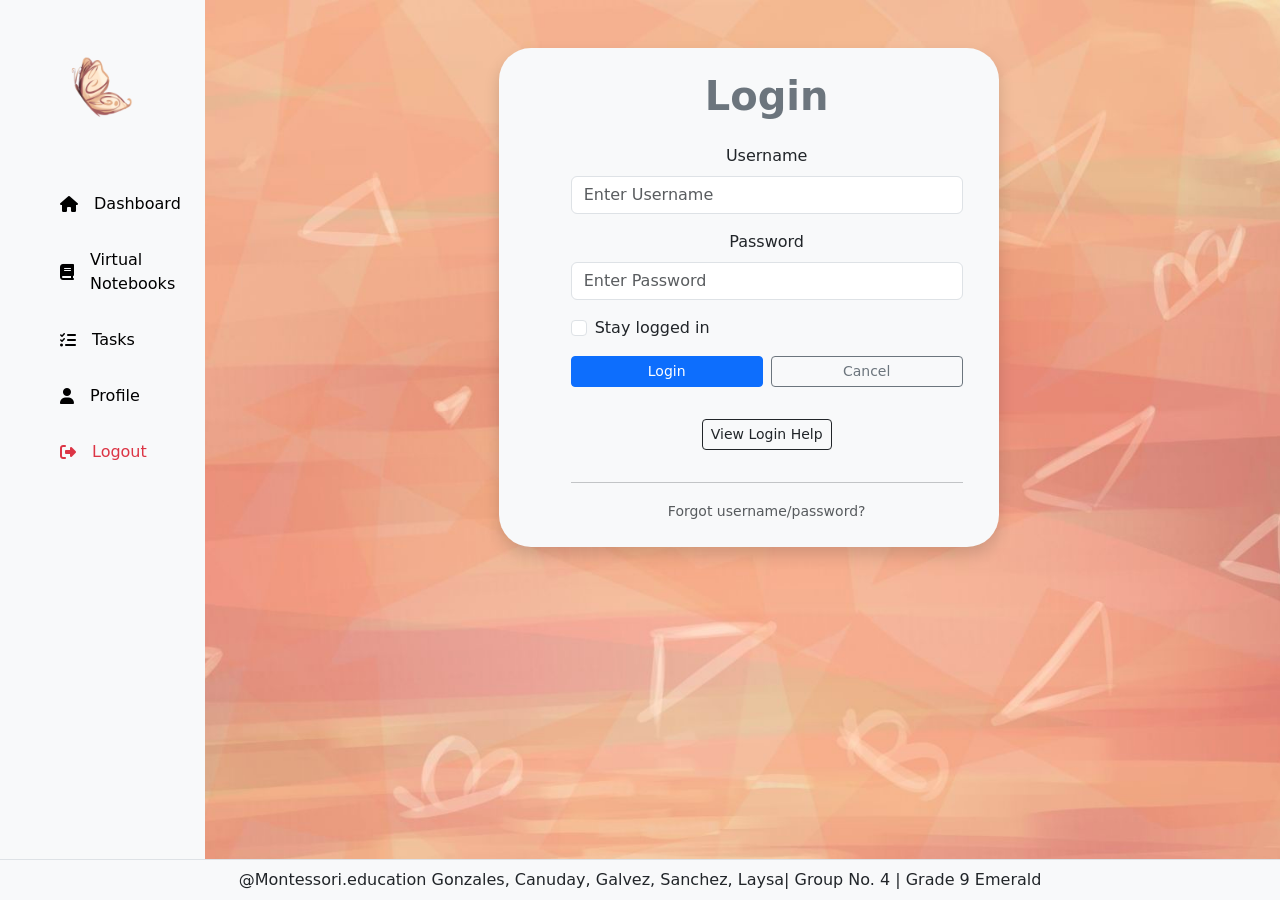
<file: index.html>
<!DOCTYPE html>
<html lang="en">
<head>
    <meta charset="UTF-8">
    <meta name="viewport" content="width=device-width, initial-scale=1.0">
    <title>Q4 Skills </title>
    <link href="https://cdn.jsdelivr.net/npm/bootstrap@5.3.3/dist/css/bootstrap.min.css" rel="stylesheet">
    <script src="https://cdn.jsdelivr.net/npm/bootstrap@5.3.3/dist/js/bootstrap.bundle.min.js"></script>
    <link rel="stylesheet" href="https://cdnjs.cloudflare.com/ajax/libs/font-awesome/6.5.1/css/all.min.css">
    <link rel="stylesheet" href="style.css">

</head>
<body style="background-image: url('AAAAAA_202605161523_40110.jpeg'); background-size: cover; background-position: center;">

        <div class="" id="navleft">

        <div class="row">
        
            <div class="bg-light col-lg-2 p-5" style="height: 100vh;">

            <a href="" class="text-center"><img src="butterfly.png" alt="Logo" class="rounded-5"></a>
                <br>
                <br>
             <ul class="nav flex-column list-unstyled p-2">
    <li class="nav-item mb-3">
        <a class="nav-link text-black d-flex align-items-center" href="">
            <i class="fa-solid fa-house me-3"></i> Dashboard
        </a>
    </li>
    <li class="nav-item mb-3">
        <a class="nav-link text-black d-flex align-items-center" href="">
            <i class="fa-solid fa-book me-3"></i> Virtual Notebooks
        </a>
    </li>
    <li class="nav-item mb-3">
        <a class="nav-link text-black d-flex align-items-center" href="">
            <i class="fa-solid fa-list-check me-3"></i> Tasks
        </a>
    </li>
    <li class="nav-item mb-3">
        <a class="nav-link text-black d-flex align-items-center" href="">
            <i class="fa-solid fa-user me-3"></i> Profile
        </a>
    </li>
    <li class="nav-item">
        <a class="nav-link text-danger d-flex align-items-center" href="">
            <i class="fa-solid fa-right-from-bracket me-3"></i> Logout
        </a>
    </li>
</ul>
        
            </div>
   
<div class="d-flex log-in bg-light text-dark rounded-5 p-4 mt-5 mx-auto shadow flex-column align-items-center h-auto align-self-start" style="width: 500px;">
        
        <div class="container ps-5">
            
            <h1 class="fw-bold text-secondary mb-4 text-center">Login</h1>
            
                <form onsubmit="logIn(event)">
                
                <div class="mb-3 text-center">
                    <label for="username" class="form-label">Username</label>
                    <input type="text" class="form-control" id="username" placeholder="Enter Username">
                </div>

                <div class="mb-3 text-center">
                    <label for="password" class="form-label">Password</label>
                    <input type="password" class="form-control" id="password" placeholder="Enter Password">
                </div>

                
                <div class="form-check mb-3 text-start">
                    <label class="form-check-label" for="stayLoggedIn">
                    <input class="form-check-input" type="checkbox" id="stayLoggedIn">
                    Stay logged in
                </label>
                </div>

                <div class="d-flex gap-2 mb-3">
                    <button type="button" class="btn btn-primary btn-sm w-50" onclick="logIn(event)">
                        Login
                    </button>

                    <button type="submit" class="btn btn-outline-secondary btn-sm w-50">
                        Cancel
                    </button>
                </div>

                <div class="text-center w-100"> 
                    <details ontoggle="alert('TEST CREDENTIALS: \nID: Student2526 \nPassword: Ms.Pascobest')">
                        <summary class="btn btn-sm btn-outline-dark m-3"> View Login Help</summary>
                        <p class="small text-dark m-3"><span class="bg-light">Enter the credentials shown in the alert box.<span></p>
                    </details>
                </div>   
                    
                <hr>

                <div class="text-center">
                    <small class="text-muted">
                        Forgot username/password?
                    </small>
                </div>

            </form>
        </div>
    </div>

            
    <footer class="container-fluid bg-light text-dark text-center p-2 fixed-bottom border-top">
        @Montessori.education Gonzales, Canuday, Galvez, Sanchez, Laysa| Group No. 4 | Grade 9 Emerald
    </footer>
                            
    <script src="main.js"></script>
</body>
</html>
</file>
<file: style.css>
body{
    background-image: url(AAAAAA_202605161523_40110.jpeg);
}


img.rounded-5 {
    width: 80px !important; /* Adjust this number to the size you want */
    height: auto !important;
    display: block;
    margin: 0 auto; /* Centers it since the parent is a link */
}

.card {
    transition: transform 0.3s ease, box-shadow 0.3s ease;
}

.card:hover {
    transform: translateY(-10px);
    box-shadow: 0 1rem 3rem rgba(0, 0, 0, 0.175) 
}
</file>
